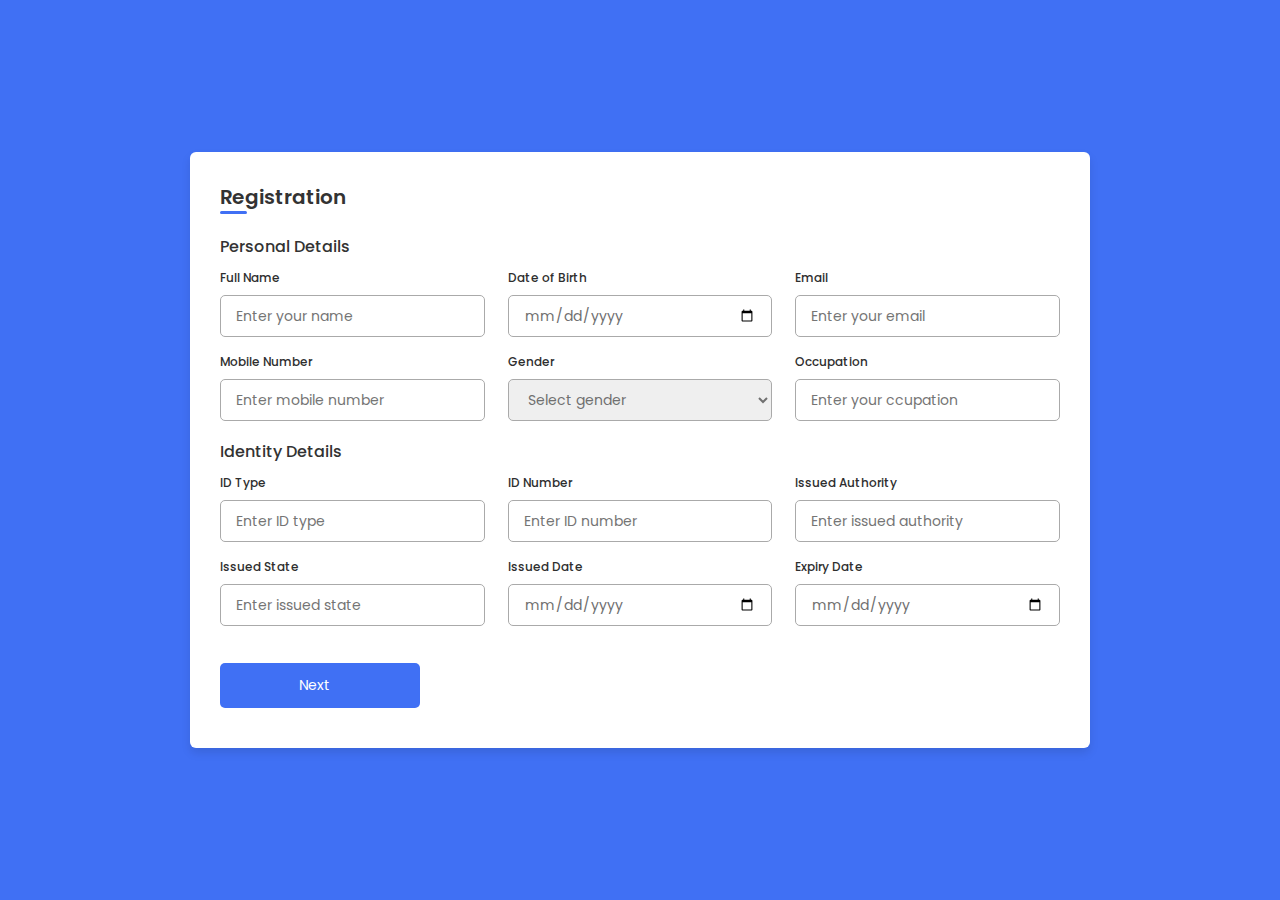
<file: Cadastro Forms/index.html>
<!DOCTYPE html>
<html lang="en">
  <head>
    <meta charset="UTF-8" />
    <meta http-equiv="X-UA-Compatible" content="IE=edge" />
    <meta name="viewport" content="width=device-width, initial-scale=1.0" />
    <link rel="stylesheet" href="style.css" />
    <link
      rel="stylesheet"
      href="https://unicons.iconscout.com/release/v4.0.0/css/line.css"
    />

    <title>Responsive Regisration Form</title>
  </head>
  <body>
    <div class="container">
      <header>Registration</header>

      <form action="#">
        <div class="form first">
          <div class="details personal">
            <span class="title">Personal Details</span>

            <div class="fields">
              <div class="input-field">
                <label>Full Name</label>
                <input type="text" placeholder="Enter your name" required />
              </div>

              <div class="input-field">
                <label>Date of Birth</label>
                <input type="date" placeholder="Enter birth date" required />
              </div>

              <div class="input-field">
                <label>Email</label>
                <input type="text" placeholder="Enter your email" required />
              </div>

              <div class="input-field">
                <label>Mobile Number</label>
                <input
                  type="number"
                  placeholder="Enter mobile number"
                  required
                />
              </div>

              <div class="input-field">
                <label>Gender</label>
                <select required>
                  <option disabled selected>Select gender</option>
                  <option>Male</option>
                  <option>Female</option>
                  <option>Others</option>
                </select>
              </div>

              <div class="input-field">
                <label>Occupation</label>
                <input
                  type="text"
                  placeholder="Enter your ccupation"
                  required
                />
              </div>
            </div>
          </div>

          <div class="details ID">
            <span class="title">Identity Details</span>

            <div class="fields">
              <div class="input-field">
                <label>ID Type</label>
                <input type="text" placeholder="Enter ID type" required />
              </div>

              <div class="input-field">
                <label>ID Number</label>
                <input type="number" placeholder="Enter ID number" required />
              </div>

              <div class="input-field">
                <label>Issued Authority</label>
                <input
                  type="text"
                  placeholder="Enter issued authority"
                  required
                />
              </div>

              <div class="input-field">
                <label>Issued State</label>
                <input type="text" placeholder="Enter issued state" required />
              </div>

              <div class="input-field">
                <label>Issued Date</label>
                <input
                  type="date"
                  placeholder="Enter your issued date"
                  required
                />
              </div>

              <div class="input-field">
                <label>Expiry Date</label>
                <input type="date" placeholder="Enter expiry date" required />
              </div>
            </div>

            <button class="nextBtn">
              <span class="btnText">Next</span>
              <i class="uil uil-navigator"></i>
            </button>
          </div>
        </div>

        <div class="form second">
          <div class="details address">
            <span class="title">Address Details</span>

            <div class="fields">
              <div class="input-field">
                <label>Address Type</label>
                <input
                  type="text"
                  placeholder="Permanent or Temporary"
                  required
                />
              </div>

              <div class="input-field">
                <label>Nationality</label>
                <input type="text" placeholder="Enter nationality" required />
              </div>

              <div class="input-field">
                <label>State</label>
                <input type="text" placeholder="Enter your state" required />
              </div>

              <div class="input-field">
                <label>District</label>
                <input type="text" placeholder="Enter your district" required />
              </div>

              <div class="input-field">
                <label>Block Number</label>
                <input
                  type="number"
                  placeholder="Enter block number"
                  required
                />
              </div>

              <div class="input-field">
                <label>Ward Number</label>
                <input type="number" placeholder="Enter ward number" required />
              </div>
            </div>
          </div>

          <div class="details family">
            <span class="title">Family Details</span>

            <div class="fields">
              <div class="input-field">
                <label>Father Name</label>
                <input type="text" placeholder="Enter father name" required />
              </div>

              <div class="input-field">
                <label>Mother Name</label>
                <input type="text" placeholder="Enter mother name" required />
              </div>

              <div class="input-field">
                <label>Grandfather</label>
                <input
                  type="text"
                  placeholder="Enter grandfther name"
                  required
                />
              </div>

              <div class="input-field">
                <label>Spouse Name</label>
                <input type="text" placeholder="Enter spouse name" required />
              </div>

              <div class="input-field">
                <label>Father in Law</label>
                <input type="text" placeholder="Father in law name" required />
              </div>

              <div class="input-field">
                <label>Mother in Law</label>
                <input type="text" placeholder="Mother in law name" required />
              </div>
            </div>

            <div class="buttons">
              <div class="backBtn">
                <i class="uil uil-navigator"></i>
                <span class="btnText">Back</span>
              </div>

              <button class="sumbit">
                <span class="btnText">Submit</span>
                <i class="uil uil-navigator"></i>
              </button>
            </div>
          </div>
        </div>
      </form>
    </div>

    <script src="script.js"></script>
  </body>
</html>
</file>
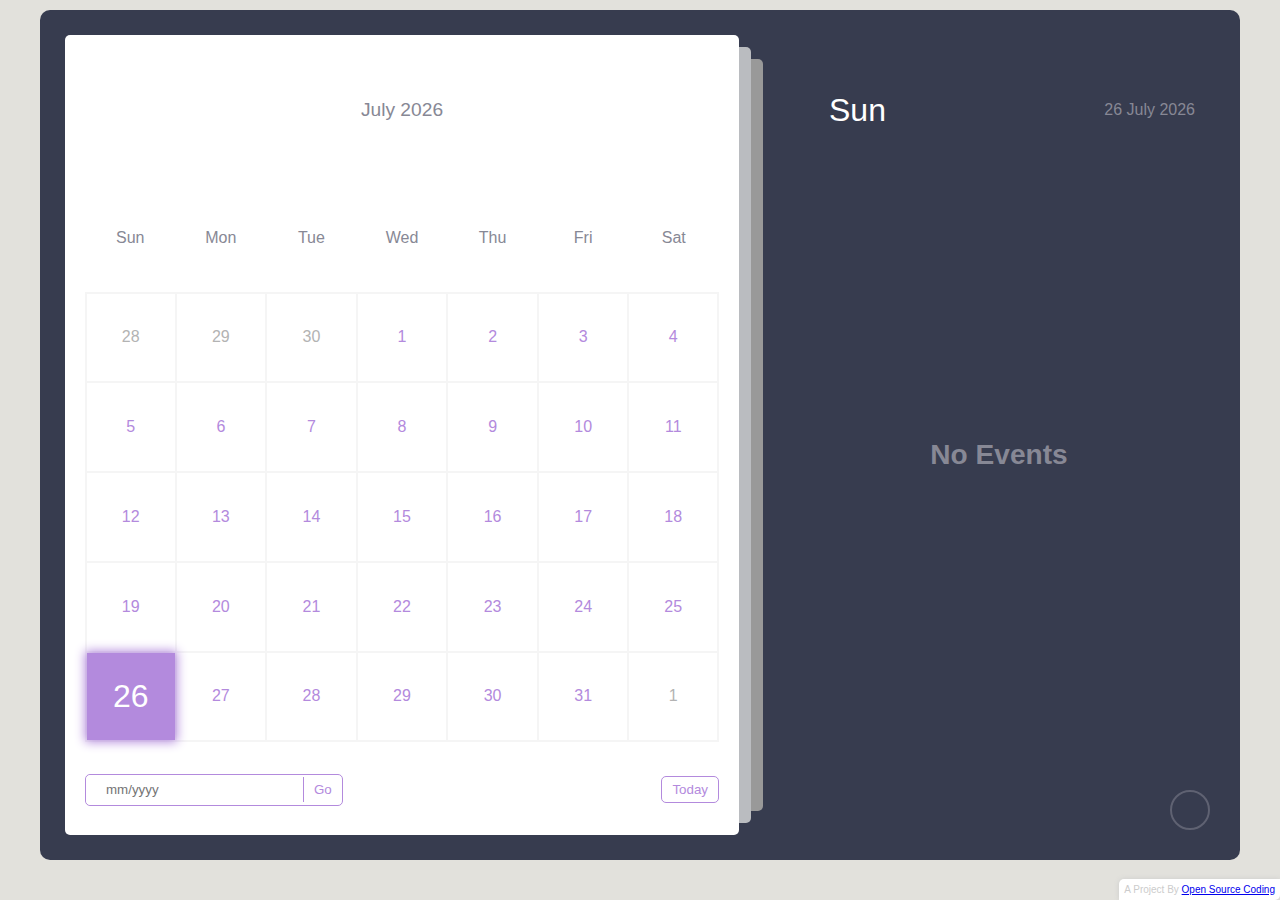
<file: Calendario Completo/index.html>
<!DOCTYPE html>
<html lang="en">
  <head>
    <meta charset="UTF-8" />
    <meta http-equiv="X-UA-Compatible" content="IE=edge" />
    <meta name="viewport" content="width=device-width, initial-scale=1.0" />
    <meta
      name="description"
      content="Stay organized with our user-friendly Calendar featuring events, reminders, and a customizable interface. Built with HTML, CSS, and JavaScript. Start scheduling today!"
    />
    <meta
      name="keywords"
      content="calendar, events, reminders, javascript, html, css, open source coding"
    />
    <link
      rel="stylesheet"
      href="https://cdnjs.cloudflare.com/ajax/libs/font-awesome/6.2.0/css/all.min.css"
      integrity="sha512-xh6O/CkQoPOWDdYTDqeRdPCVd1SpvCA9XXcUnZS2FmJNp1coAFzvtCN9BmamE+4aHK8yyUHUSCcJHgXloTyT2A=="
      crossorigin="anonymous"
      referrerpolicy="no-referrer"
    />
    <link rel="stylesheet" href="style.css" />
    <title>Calendar with Events</title>
  </head>
  <body>
    <div class="container">
      <div class="left">
        <div class="calendar">
          <div class="month">
            <i class="fas fa-angle-left prev"></i>
            <div class="date">december 2015</div>
            <i class="fas fa-angle-right next"></i>
          </div>
          <div class="weekdays">
            <div>Sun</div>
            <div>Mon</div>
            <div>Tue</div>
            <div>Wed</div>
            <div>Thu</div>
            <div>Fri</div>
            <div>Sat</div>
          </div>
          <div class="days"></div>
          <div class="goto-today">
            <div class="goto">
              <input type="text" placeholder="mm/yyyy" class="date-input" />
              <button class="goto-btn">Go</button>
            </div>
            <button class="today-btn">Today</button>
          </div>
        </div>
      </div>
      <div class="right">
        <div class="today-date">
          <div class="event-day">wed</div>
          <div class="event-date">12th december 2022</div>
        </div>
        <div class="events"></div>
        <div class="add-event-wrapper">
          <div class="add-event-header">
            <div class="title">Add Event</div>
            <i class="fas fa-times close"></i>
          </div>
          <div class="add-event-body">
            <div class="add-event-input">
              <input type="text" placeholder="Event Name" class="event-name" />
            </div>
            <div class="add-event-input">
              <input
                type="text"
                placeholder="Event Time From"
                class="event-time-from"
              />
            </div>
            <div class="add-event-input">
              <input
                type="text"
                placeholder="Event Time To"
                class="event-time-to"
              />
            </div>
          </div>
          <div class="add-event-footer">
            <button class="add-event-btn">Add Event</button>
          </div>
        </div>
      </div>
      <button class="add-event">
        <i class="fas fa-plus"></i>
      </button>
    </div>
    <script src="script.js"></script>
  </body>
</html>
</file>
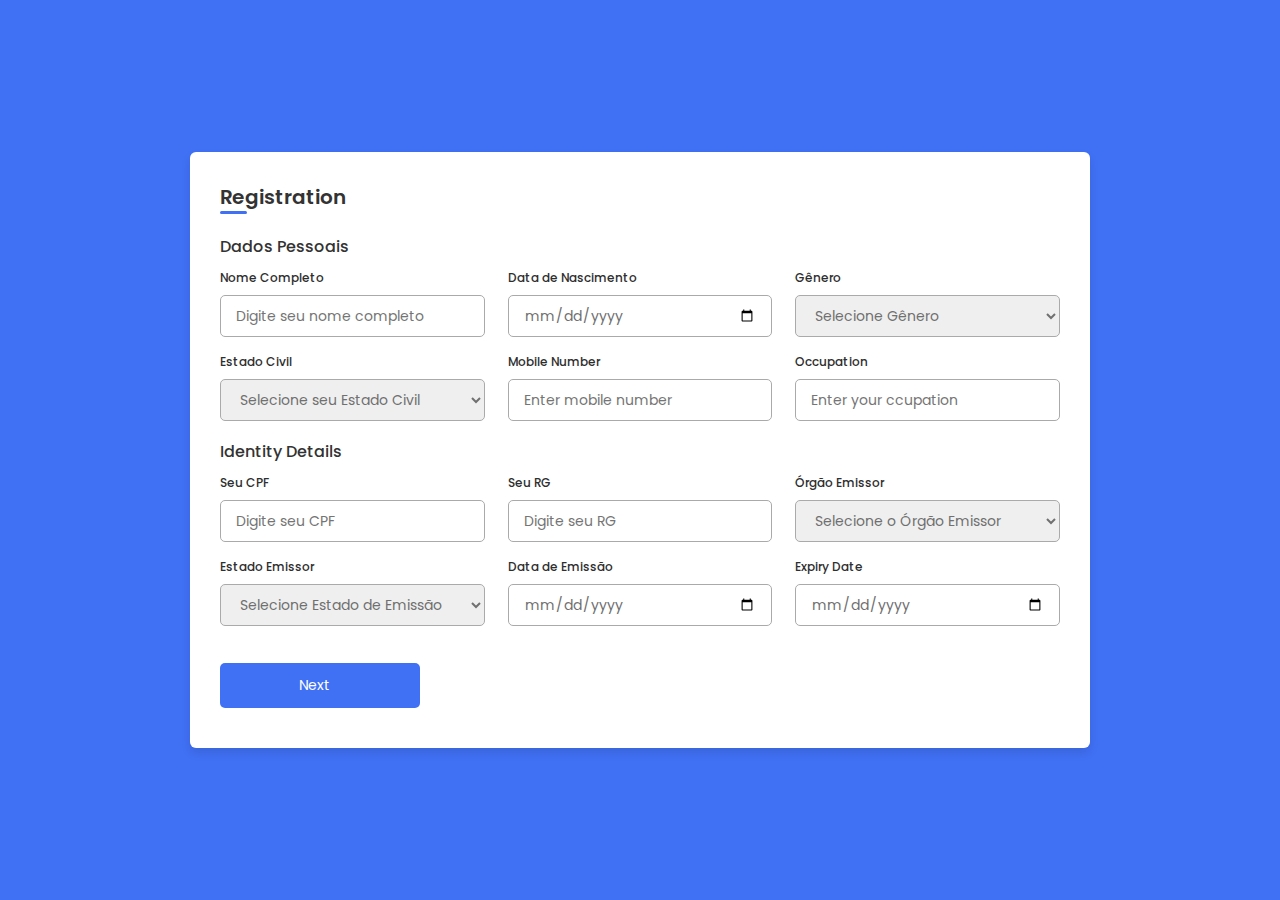
<file: teste]/index.html>
<!DOCTYPE html>
<!--=== Coding by CodingLab | www.codinglabweb.com === -->
<html lang="en">
  <head>
    <meta charset="UTF-8" />
    <meta http-equiv="X-UA-Compatible" content="IE=edge" />
    <meta name="viewport" content="width=device-width, initial-scale=1.0" />
    <link rel="stylesheet" href="style.css" />
    <link
      rel="stylesheet"
      href="https://unicons.iconscout.com/release/v4.0.0/css/line.css"
    />
  </head>
  <body>
    <div class="container">
      <header>Registration</header>

      <form action="#">
        <div class="form first">
          <div class="details personal">
            <span class="title">Dados Pessoais</span>

            <div class="fields">
              <div class="input-field">
                <label for="nome">Nome Completo</label>
                <input
                  type="text"
                  name="nome"
                  id="nome"
                  value=""
                  placeholder="Digite seu nome completo"
                  required
                />
              </div>

              <div class="input-field">
                <label for="data_nascimento">Data de Nascimento</label>
                <input
                  type="date"
                  name="data_nascimento"
                  id="data_nascimento"
                  value=""
                  placeholder="Data nascimento"
                  required
                />
              </div>

              <div class="input-field">
                <label for="genero">Gênero</label>
                <select required name="genero" id="genero">
                  <option disabled selected>Selecione Gênero</option>
                  <option value="Masculino">Masculino</option>
                  <option value="Feminino">Feminino</option>
                </select>
              </div>

              <div class="input-field">
                <label for="genero">Estado Civil</label>
                <select required name="estado_civil" id="estado_civil">
                  <option disabled selected>Selecione seu Estado Civil</option>
                  <option value="Solteiro">Solteiro</option>
                  <option value="Casado">Casado</option>
                  <option value="Viúvo">Viúvo</option>
                  <option value="Divorciado">Divorciado</option>
                  <option value="União Estável">União Estável</option>
                </select>
              </div>

              <div class="input-field">
                <label>Mobile Number</label>
                <input
                  type="number"
                  placeholder="Enter mobile number"
                  required
                />
              </div>

              <div class="input-field">
                <label>Occupation</label>
                <input
                  type="text"
                  placeholder="Enter your ccupation"
                  required
                />
              </div>
            </div>
          </div>

          <div class="details ID">
            <span class="title">Identity Details</span>

            <div class="fields">
              <div class="input-field">
                <label for="cpf">Seu CPF</label>
                <input
                  type="text"
                  name="cpf"
                  id="cpf"
                  placeholder="Digite seu CPF"
                  required
                />
              </div>

              <div class="input-field">
                <label for="rg">Seu RG</label>
                <input
                  type="text"
                  name="rg"
                  id="rg"
                  placeholder="Digite seu RG"
                  required
                />
              </div>

              <div class="input-field">
                <label for="orgao_emissor">Órgão Emissor</label>
                <select required name="orgao_emissor" id="orgao_emissor">
                  <option disabled selected>Selecione o Órgão Emissor</option>
                  <option value="SSP">
                    SSP - Secretaria de Segurança Pública
                  </option>
                  <option value="PC">PC - Polícia Civil</option>
                  <option value="PM">PM - Polícia Militar</option>
                  <option value="DETRAN">
                    DETRAN - Departamento Estadual de Trânsito
                  </option>
                  <option value="DPF">
                    DPF - Departamento de Polícia Federal
                  </option>
                  <option value="CREA">
                    CREA - Conselho Regional de Engenharia e Agronomia
                  </option>
                  <option value="OAB">
                    OAB - Ordem dos Advogados do Brasil
                  </option>
                  <option value="CRM">
                    CRM - Conselho Regional de Medicina
                  </option>
                  <option value="COREN">
                    COREN - Conselho Regional de Enfermagem
                  </option>
                  <option value="CRO">
                    CRO - Conselho Regional de Odontologia
                  </option>
                </select>
              </div>

              <div class="input-field">
                <label for="estado_emissor">Estado Emissor</label>
                <select required name="estado_emissor" id="estado_emissor">
                  <option disabled selected>Selecione Estado de Emissão</option>
                  <option value="AC">AC - Acre</option>
                  <option value="AL">AL - Alagoas</option>
                  <option value="AP">AP - Amapá</option>
                  <option value="AM">AM - Amazonas</option>
                  <option value="BA">BA - Bahia</option>
                  <option value="CE">CE - Ceará</option>
                  <option value="DF">DF - Distrito Federal</option>
                  <option value="ES">ES - Espírito Santo</option>
                  <option value="GO">GO - Goiás</option>
                  <option value="MA">MA - Maranhão</option>
                  <option value="MT">MT - Mato Grosso</option>
                  <option value="MS">MS - Mato Grosso do Sul</option>
                  <option value="MG">MG - Minas Gerais</option>
                  <option value="PA">PA - Pará</option>
                  <option value="PB">PB - Paraíba</option>
                  <option value="PR">PR - Paraná</option>
                  <option value="PE">PE - Pernambuco</option>
                  <option value="PI">PI - Piauí</option>
                  <option value="RJ">RJ - Rio de Janeiro</option>
                  <option value="RN">RN - Rio Grande do Norte</option>
                  <option value="RS">RS - Rio Grande do Sul</option>
                  <option value="RO">RO - Rondônia</option>
                  <option value="RR">RR - Roraima</option>
                  <option value="SC">SC - Santa Catarina</option>
                  <option value="SP">SP - São Paulo</option>
                  <option value="SE">SE - Sergipe</option>
                </select>
              </div>

              <div class="input-field">
                <label>Data de Emissão</label>
                <input type="date" placeholder="Data de Emissão" required />
              </div>

              <div class="input-field">
                <label>Expiry Date</label>
                <input type="date" placeholder="Enter expiry date" required />
              </div>
            </div>

            <button class="nextBtn">
              <span class="btnText">Next</span>
              <i class="uil uil-navigator"></i>
            </button>
          </div>
        </div>

        <div class="form second">
          <div class="details address">
            <span class="title">Endereço</span>

            <div class="fields">
              <div class="input-field">
                <label>Address Type</label>
                <input
                  type="text"
                  placeholder="Permanent or Temporary"
                  required
                />
              </div>

              <div class="input-field">
                <label>Nationality</label>
                <input type="text" placeholder="Enter nationality" required />
              </div>

              <div class="input-field">
                <label>State</label>
                <input type="text" placeholder="Enter your state" required />
              </div>

              <div class="input-field">
                <label>District</label>
                <input type="text" placeholder="Enter your district" required />
              </div>

              <div class="input-field">
                <label>Block Number</label>
                <input
                  type="number"
                  placeholder="Enter block number"
                  required
                />
              </div>

              <div class="input-field">
                <label>Ward Number</label>
                <input type="number" placeholder="Enter ward number" required />
              </div>
            </div>
          </div>

          <div class="details family">
            <span class="title">Family Details</span>

            <div class="fields">
              <div class="input-field">
                <label>Father Name</label>
                <input type="text" placeholder="Enter father name" required />
              </div>

              <div class="input-field">
                <label>Mother Name</label>
                <input type="text" placeholder="Enter mother name" required />
              </div>

              <div class="input-field">
                <label>Grandfather</label>
                <input
                  type="text"
                  placeholder="Enter grandfther name"
                  required
                />
              </div>

              <div class="input-field">
                <label>Spouse Name</label>
                <input type="text" placeholder="Enter spouse name" required />
              </div>

              <div class="input-field">
                <label>Father in Law</label>
                <input type="text" placeholder="Father in law name" required />
              </div>

              <div class="input-field">
                <label>Mother in Law</label>
                <input type="text" placeholder="Mother in law name" required />
              </div>
            </div>

            <div class="buttons">
              <div class="backBtn">
                <i class="uil uil-navigator"></i>
                <span class="btnText">Back</span>
              </div>

              <button class="sumbit">
                <span class="btnText">Submit</span>
                <i class="uil uil-navigator"></i>
              </button>
            </div>
          </div>
        </div>
      </form>
    </div>

    <!--<script src="script.js"></script>-->
  </body>
</html>
</file>
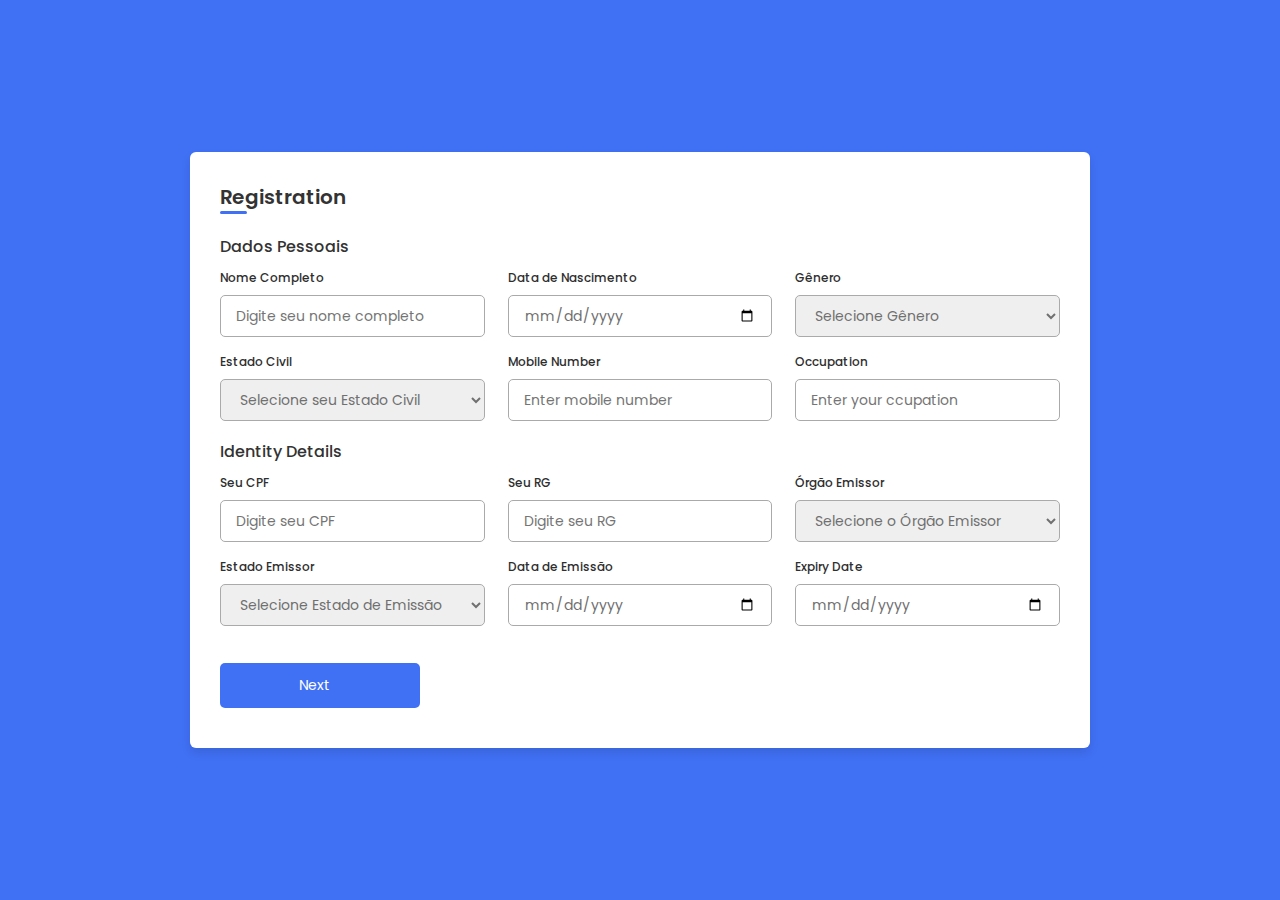
<file: Teste de Template/Agendamento Bonito/index.html>
<!DOCTYPE html>
<html lang="en">
  <head>
    <meta charset="UTF-8" />
    <meta http-equiv="X-UA-Compatible" content="IE=edge" />
    <meta name="viewport" content="width=device-width, initial-scale=1.0" />
    <link rel="stylesheet" href="style.css" />
    <link
      rel="stylesheet"
      href="https://unicons.iconscout.com/release/v4.0.0/css/line.css"
    />
  </head>
  <body>
    <div class="container">
      <header>Registration</header>

      <form action="#">
        <div class="form first">
          <div class="details personal">
            <span class="title">Dados Pessoais</span>

            <div class="fields">
              <div class="input-field">
                <label for="nome">Nome Completo</label>
                <input
                  type="text"
                  name="nome"
                  id="nome"
                  value=""
                  placeholder="Digite seu nome completo"
                  required
                />
              </div>

              <div class="input-field">
                <label for="data_nascimento">Data de Nascimento</label>
                <input
                  type="date"
                  name="data_nascimento"
                  id="data_nascimento"
                  value=""
                  placeholder="Data nascimento"
                  required
                />
              </div>

              <div class="input-field">
                <label for="genero">Gênero</label>
                <select required name="genero" id="genero">
                  <option disabled selected>Selecione Gênero</option>
                  <option value="Masculino">Masculino</option>
                  <option value="Feminino">Feminino</option>
                </select>
              </div>

              <div class="input-field">
                <label for="genero">Estado Civil</label>
                <select required name="estado_civil" id="estado_civil">
                  <option disabled selected>Selecione seu Estado Civil</option>
                  <option value="Solteiro">Solteiro</option>
                  <option value="Casado">Casado</option>
                  <option value="Viúvo">Viúvo</option>
                  <option value="Divorciado">Divorciado</option>
                  <option value="União Estável">União Estável</option>
                </select>
              </div>

              <div class="input-field">
                <label>Mobile Number</label>
                <input
                  type="number"
                  placeholder="Enter mobile number"
                  required
                />
              </div>

              <div class="input-field">
                <label>Occupation</label>
                <input
                  type="text"
                  placeholder="Enter your ccupation"
                  required
                />
              </div>
            </div>
          </div>

          <div class="details ID">
            <span class="title">Identity Details</span>

            <div class="fields">
              <div class="input-field">
                <label for="cpf">Seu CPF</label>
                <input
                  type="text"
                  name="cpf"
                  id="cpf"
                  placeholder="Digite seu CPF"
                  required
                />
              </div>

              <div class="input-field">
                <label for="rg">Seu RG</label>
                <input
                  type="text"
                  name="rg"
                  id="rg"
                  placeholder="Digite seu RG"
                  required
                />
              </div>

              <div class="input-field">
                <label for="orgao_emissor">Órgão Emissor</label>
                <select required name="orgao_emissor" id="orgao_emissor">
                  <option disabled selected>Selecione o Órgão Emissor</option>
                  <option value="SSP">
                    SSP - Secretaria de Segurança Pública
                  </option>
                  <option value="PC">PC - Polícia Civil</option>
                  <option value="PM">PM - Polícia Militar</option>
                  <option value="DETRAN">
                    DETRAN - Departamento Estadual de Trânsito
                  </option>
                  <option value="DPF">
                    DPF - Departamento de Polícia Federal
                  </option>
                  <option value="CREA">
                    CREA - Conselho Regional de Engenharia e Agronomia
                  </option>
                  <option value="OAB">
                    OAB - Ordem dos Advogados do Brasil
                  </option>
                  <option value="CRM">
                    CRM - Conselho Regional de Medicina
                  </option>
                  <option value="COREN">
                    COREN - Conselho Regional de Enfermagem
                  </option>
                  <option value="CRO">
                    CRO - Conselho Regional de Odontologia
                  </option>
                </select>
              </div>

              <div class="input-field">
                <label for="estado_emissor">Estado Emissor</label>
                <select required name="estado_emissor" id="estado_emissor">
                  <option disabled selected>Selecione Estado de Emissão</option>
                  <option value="AC">AC - Acre</option>
                  <option value="AL">AL - Alagoas</option>
                  <option value="AP">AP - Amapá</option>
                  <option value="AM">AM - Amazonas</option>
                  <option value="BA">BA - Bahia</option>
                  <option value="CE">CE - Ceará</option>
                  <option value="DF">DF - Distrito Federal</option>
                  <option value="ES">ES - Espírito Santo</option>
                  <option value="GO">GO - Goiás</option>
                  <option value="MA">MA - Maranhão</option>
                  <option value="MT">MT - Mato Grosso</option>
                  <option value="MS">MS - Mato Grosso do Sul</option>
                  <option value="MG">MG - Minas Gerais</option>
                  <option value="PA">PA - Pará</option>
                  <option value="PB">PB - Paraíba</option>
                  <option value="PR">PR - Paraná</option>
                  <option value="PE">PE - Pernambuco</option>
                  <option value="PI">PI - Piauí</option>
                  <option value="RJ">RJ - Rio de Janeiro</option>
                  <option value="RN">RN - Rio Grande do Norte</option>
                  <option value="RS">RS - Rio Grande do Sul</option>
                  <option value="RO">RO - Rondônia</option>
                  <option value="RR">RR - Roraima</option>
                  <option value="SC">SC - Santa Catarina</option>
                  <option value="SP">SP - São Paulo</option>
                  <option value="SE">SE - Sergipe</option>
                </select>
              </div>

              <div class="input-field">
                <label>Data de Emissão</label>
                <input type="date" placeholder="Data de Emissão" required />
              </div>

              <div class="input-field">
                <label>Expiry Date</label>
                <input type="date" placeholder="Enter expiry date" required />
              </div>
            </div>

            <button class="nextBtn">
              <span class="btnText">Next</span>
              <i class="uil uil-navigator"></i>
            </button>
          </div>
        </div>

        <div class="form second">
          <div class="details address">
            <span class="title">Endereço</span>

            <div class="fields">
              <div class="input-field">
                <label>Address Type</label>
                <input
                  type="text"
                  placeholder="Permanent or Temporary"
                  required
                />
              </div>

              <div class="input-field">
                <label>Nationality</label>
                <input type="text" placeholder="Enter nationality" required />
              </div>

              <div class="input-field">
                <label>State</label>
                <input type="text" placeholder="Enter your state" required />
              </div>

              <div class="input-field">
                <label>District</label>
                <input type="text" placeholder="Enter your district" required />
              </div>

              <div class="input-field">
                <label>Block Number</label>
                <input
                  type="number"
                  placeholder="Enter block number"
                  required
                />
              </div>

              <div class="input-field">
                <label>Ward Number</label>
                <input type="number" placeholder="Enter ward number" required />
              </div>
            </div>
          </div>

          <div class="details family">
            <span class="title">Family Details</span>

            <div class="fields">
              <div class="input-field">
                <label>Father Name</label>
                <input type="text" placeholder="Enter father name" required />
              </div>

              <div class="input-field">
                <label>Mother Name</label>
                <input type="text" placeholder="Enter mother name" required />
              </div>

              <div class="input-field">
                <label>Grandfather</label>
                <input
                  type="text"
                  placeholder="Enter grandfther name"
                  required
                />
              </div>

              <div class="input-field">
                <label>Spouse Name</label>
                <input type="text" placeholder="Enter spouse name" required />
              </div>

              <div class="input-field">
                <label>Father in Law</label>
                <input type="text" placeholder="Father in law name" required />
              </div>

              <div class="input-field">
                <label>Mother in Law</label>
                <input type="text" placeholder="Mother in law name" required />
              </div>
            </div>

            <div class="buttons">
              <div class="backBtn">
                <i class="uil uil-navigator"></i>
                <span class="btnText">Back</span>
              </div>

              <button class="sumbit">
                <span class="btnText">Submit</span>
                <i class="uil uil-navigator"></i>
              </button>
            </div>
          </div>
        </div>
      </form>
    </div>

    <script src="script.js"></script>
  </body>
</html>
</file>
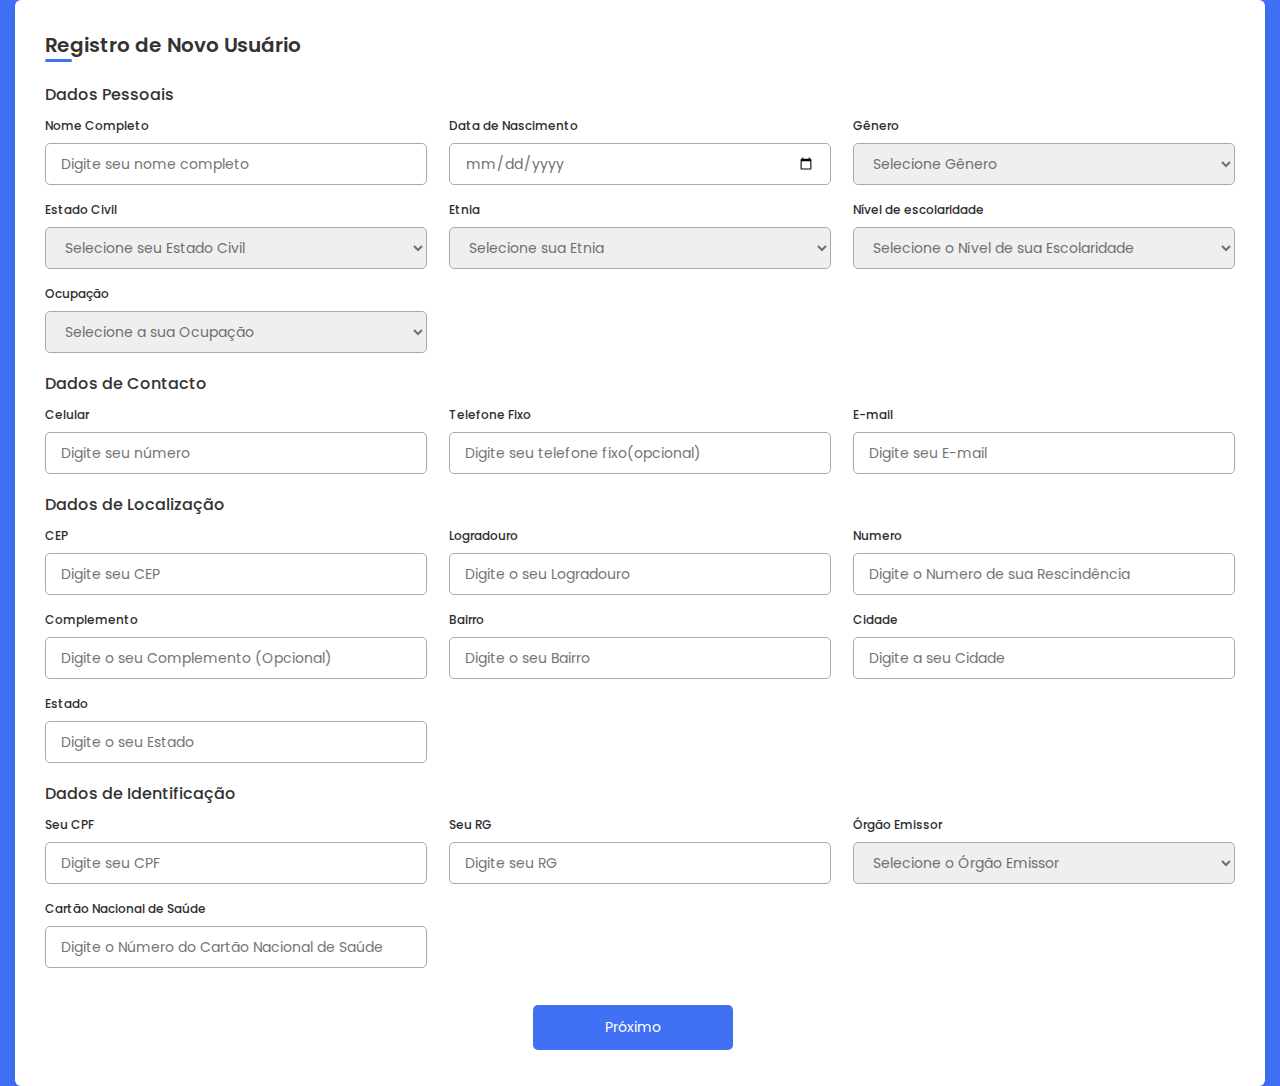
<file: Teste de Template/agendamento.html>
<!DOCTYPE html>
<html lang="en">
  <head>
    <meta charset="UTF-8" />
    <meta http-equiv="X-UA-Compatible" content="IE=edge" />
    <meta name="viewport" content="width=device-width, initial-scale=1.0" />
    <link rel="stylesheet" href="style.css" />
    <title>Teste de Formulário</title>
  </head>
  <body>
    <div class="container_forms">
      <header>Registro de Novo Usuário</header>
      <form action="#" method="post" id="form_id">
        <div class="form_phases">
          <div class="details_personal">
            <span class="title_forms">Dados Pessoais</span>
            <div class="fields_form">
              <div class="input_field">
                <label for="nome">Nome Completo</label>
                <input
                  type="text"
                  name="nome"
                  id="nome"
                  value=""
                  placeholder="Digite seu nome completo"
                  required
                />
              </div>
              <div class="input_field">
                <label for="data_nascimento">Data de Nascimento</label>
                <input
                  type="date"
                  name="data_nascimento"
                  id="data_nascimento"
                  value=""
                  placeholder="Data nascimento"
                  required
                />
              </div>
              <div class="input_field">
                <label for="genero">Gênero</label>
                <select required name="genero" id="genero">
                  <option disabled selected>Selecione Gênero</option>
                  <option value="Masculino">Masculino</option>
                  <option value="Feminino">Feminino</option>
                </select>
              </div>
              <div class="input_field">
                <label for="estado_civil">Estado Civil</label>
                <select required name="estado_civil" id="estado_civil">
                  <option disabled selected>Selecione seu Estado Civil</option>
                  <option value="Solteiro">Solteiro</option>
                  <option value="Casado">Casado</option>
                  <option value="Viúvo">Viúvo</option>
                  <option value="Divorciado">Divorciado</option>
                  <option value="União Estável">União Estável</option>
                </select>
              </div>
              <div class="input_field">
                <label for="etnia">Etnia</label>
                <select required name="etnia" id="etnia">
                  <option disabled selected>Selecione sua Etnia</option>
                  <option value="Branca">Branca</option>
                  <option value="Preta">Preta</option>
                  <option value="Parda">Parda</option>
                  <option value="Amarela">Amarela</option>
                  <option value="Indígena">Indígena</option>
                </select>
              </div>
              <div class="input_field">
                <label for="educacao">Nível de escolaridade</label>
                <select required name="educacao" id="educacao">
                  <option disabled selected>
                    Selecione o Nível de sua Escolaridade
                  </option>
                  <option value="">Analfabeto</option>
                  <option value="">Semi-Analfabeto</option>
                  <option value="">Ensino Fundamental Incompleto</option>
                  <option value="">Ensino Fundamental Completo</option>
                  <option value="">Ensino Médio Incompleto</option>
                  <option value="">Ensino Médio Completo</option>
                  <option value="">Ensino Técnico Incompleto</option>
                  <option value="">Ensino Técnico Completo</option>
                  <option value="">Ensino Superior Incompleto</option>
                  <option value="">Ensino Superior Completo</option>
                </select>
              </div>
              <div class="input_field">
                <label for="ocupacao">Ocupação</label>
                <select required name="ocupacao" id="ocupacao">
                  <option disabled selected>Selecione a sua Ocupação</option>
                  <option value="">Trabalho de Carteira Assinada</option>
                  <option value="">Desempregado</option>
                  <option value="">Autônomo</option>
                </select>
              </div>
            </div>
          </div>
          <div class="details_contact">
            <span class="title_forms">Dados de Contacto</span>
            <div class="fields_form">
              <div class="input_field">
                <label for="phone_DDD">Celular</label>
                <input
                  type="text"
                  name="phone_DDD"
                  id="phone_DDD"
                  placeholder="Digite seu número"
                  required
                />
              </div>
              <div class="input_field">
                <label for="phone_fixe">Telefone Fixo</label>
                <input
                  type="tel"
                  name="phone_fixe"
                  id="phone_fixe"
                  placeholder="Digite seu telefone fixo(opcional)"
                  required
                />
              </div>
              <div class="input_field">
                <label for="email">E-mail</label>
                <input
                  type="email"
                  name="email"
                  id="email"
                  value=""
                  placeholder="Digite seu E-mail"
                  required
                />
              </div>
            </div>
          </div>
          <div class="details_id">
            <span class="title_forms">Dados de Localização</span>
            <div class="fields_form">
              <div class="input_field">
                <label for="cep">CEP</label>
                <input
                  type="text"
                  id="cep"
                  name="cep"
                  placeholder="Digite seu CEP"
                />
              </div>
              <div class="input_field">
                <label for="logradouro">Logradouro</label>
                <input
                  type="text"
                  id="logradouro"
                  name="logradouro"
                  placeholder="Digite o seu Logradouro"
                  required
                />
              </div>
              <div class="input_field">
                <label for="numero">Numero</label>
                <input
                  type="text"
                  id="numero"
                  name="numero"
                  placeholder="Digite o Numero de sua Rescindência"
                  pattern="[0-9]*"
                  required
                />
              </div>
              <div class="input_field">
                <label for="complemento">Complemento</label>
                <input
                  type="text"
                  id="complemento"
                  name="complemento"
                  placeholder="Digite o seu Complemento (Opcional)"
                />
              </div>
              <div class="input_field">
                <label for="bairro">Bairro</label>
                <input
                  type="text"
                  id="bairro"
                  name="bairro"
                  placeholder="Digite o seu Bairro"
                />
              </div>
              <div class="input_field">
                <label for="cidade">Cidade</label>
                <input
                  type="text"
                  id="cidade"
                  name="cidade"
                  placeholder="Digite a seu Cidade"
                />
              </div>
              <div class="input_field">
                <label for="estado">Estado</label>
                <input
                  type="text"
                  id="estado"
                  name="estado"
                  placeholder="Digite o seu Estado"
                />
              </div>
            </div>
          </div>

          <div class="details_id">
            <span class="title_forms">Dados de Identificação</span>
            <div class="fields_form">
              <div class="input_field">
                <label for="cpf">Seu CPF</label>
                <input
                  type="text"
                  name="cpf"
                  id="cpf"
                  placeholder="Digite seu CPF"
                  required
                />
              </div>
              <div class="input_field">
                <label for="rg">Seu RG</label>
                <input
                  type="text"
                  name="rg"
                  id="rg"
                  placeholder="Digite seu RG"
                  required
                />
              </div>
              <div class="input_field">
                <label for="orgao_emissor">Órgão Emissor</label>
                <select required name="orgao_emissor" id="orgao_emissor">
                  <option disabled selected>Selecione o Órgão Emissor</option>
                  <option value="SSP">
                    SSP - Secretaria de Segurança Pública
                  </option>
                  <option value="PC">PC - Polícia Civil</option>
                  <option value="PM">PM - Polícia Militar</option>
                  <option value="DETRAN">
                    DETRAN - Departamento Estadual de Trânsito
                  </option>
                  <option value="DPF">
                    DPF - Departamento de Polícia Federal
                  </option>
                  <option value="CREA">
                    CREA - Conselho Regional de Engenharia e Agronomia
                  </option>
                  <option value="OAB">
                    OAB - Ordem dos Advogados do Brasil
                  </option>
                  <option value="CRM">
                    CRM - Conselho Regional de Medicina
                  </option>
                  <option value="COREN">
                    COREN - Conselho Regional de Enfermagem
                  </option>
                  <option value="CRO">
                    CRO - Conselho Regional de Odontologia
                  </option>
                </select>
              </div>
              <div class="input_field">
                <label for="cns">Cartão Nacional de Saúde</label>
                <input
                  type="text"
                  name="cns"
                  id="cns"
                  placeholder="Digite o Número do Cartão Nacional de Saúde"
                />
              </div>
            </div>
          </div>

          <div class="button_forms">
            <button type="submit">
              <span class="textbutton">Próximo</span>
            </button>
          </div>
        </div>
      </form>
    </div>
  </body>
</html>
</file>
<file: Cadastro Forms/style.css>
/* ===== Google Font Import - Poppins ===== */
@import url('https://fonts.googleapis.com/css2?family=Poppins:wght@200;300;400;500;600&display=swap');
*{
    margin: 0;
    padding: 0;
    box-sizing: border-box;
    font-family: 'Poppins', sans-serif;
}
body{
    min-height: 100vh;
    display: flex;
    align-items: center;
    justify-content: center;
    background: #4070f4;
}
.container{
    position: relative;
    max-width: 900px;
    width: 100%;
    border-radius: 6px;
    padding: 30px;
    margin: 0 15px;
    background-color: #fff;
    box-shadow: 0 5px 10px rgba(0,0,0,0.1);
}
.container header{
    position: relative;
    font-size: 20px;
    font-weight: 600;
    color: #333;
}
.container header::before{
    content: "";
    position: absolute;
    left: 0;
    bottom: -2px;
    height: 3px;
    width: 27px;
    border-radius: 8px;
    background-color: #4070f4;
}
.container form{
    position: relative;
    margin-top: 16px;
    min-height: 490px;
    background-color: #fff;
    overflow: hidden;
}
.container form .form{
    position: absolute;
    background-color: #fff;
    transition: 0.3s ease;
}
.container form .form.second{
    opacity: 0;
    pointer-events: none;
    transform: translateX(100%);
}
form.secActive .form.second{
    opacity: 1;
    pointer-events: auto;
    transform: translateX(0);
}
form.secActive .form.first{
    opacity: 0;
    pointer-events: none;
    transform: translateX(-100%);
}
.container form .title{
    display: block;
    margin-bottom: 8px;
    font-size: 16px;
    font-weight: 500;
    margin: 6px 0;
    color: #333;
}
.container form .fields{
    display: flex;
    align-items: center;
    justify-content: space-between;
    flex-wrap: wrap;
}
form .fields .input-field{
    display: flex;
    width: calc(100% / 3 - 15px);
    flex-direction: column;
    margin: 4px 0;
}
.input-field label{
    font-size: 12px;
    font-weight: 500;
    color: #2e2e2e;
}
.input-field input, select{
    outline: none;
    font-size: 14px;
    font-weight: 400;
    color: #333;
    border-radius: 5px;
    border: 1px solid #aaa;
    padding: 0 15px;
    height: 42px;
    margin: 8px 0;
}
.input-field input :focus,
.input-field select:focus{
    box-shadow: 0 3px 6px rgba(0,0,0,0.13);
}
.input-field select,
.input-field input[type="date"]{
    color: #707070;
}
.input-field input[type="date"]:valid{
    color: #333;
}
.container form button, .backBtn{
    display: flex;
    align-items: center;
    justify-content: center;
    height: 45px;
    max-width: 200px;
    width: 100%;
    border: none;
    outline: none;
    color: #fff;
    border-radius: 5px;
    margin: 25px 0;
    background-color: #4070f4;
    transition: all 0.3s linear;
    cursor: pointer;
}
.container form .btnText{
    font-size: 14px;
    font-weight: 400;
}
form button:hover{
    background-color: #265df2;
}
form button i,
form .backBtn i{
    margin: 0 6px;
}
form .backBtn i{
    transform: rotate(180deg);
}
form .buttons{
    display: flex;
    align-items: center;
}
form .buttons button , .backBtn{
    margin-right: 14px;
}

@media (max-width: 750px) {
    .container form{
        overflow-y: scroll;
    }
    .container form::-webkit-scrollbar{
       display: none;
    }
    form .fields .input-field{
        width: calc(100% / 2 - 15px);
    }
}

@media (max-width: 550px) {
    form .fields .input-field{
        width: 100%;
    }
}
</file>
<file: Calendario Completo/style.css>
:root {
  --primary-clr: #b38add;
}
* {
  margin: 0;
  padding: 0;
  box-sizing: border-box;
  font-family: "Poppins", sans-serif;
}
/* nice scroll bar */
::-webkit-scrollbar {
  width: 5px;
}
::-webkit-scrollbar-track {
  background: #f5f5f5;
  border-radius: 50px;
}
::-webkit-scrollbar-thumb {
  background: var(--primary-clr);
  border-radius: 50px;
}

body {
  position: relative;
  min-height: 100vh;
  display: flex;
  align-items: center;
  justify-content: center;
  padding-bottom: 30px;
  background-color: #e2e1dc;
}
.container {
  position: relative;
  width: 1200px;
  min-height: 850px;
  margin: 0 auto;
  padding: 5px;
  color: #fff;
  display: flex;

  border-radius: 10px;
  background-color: #373c4f;
}
.left {
  width: 60%;
  padding: 20px;
}
.calendar {
  position: relative;
  width: 100%;
  height: 100%;
  display: flex;
  flex-direction: column;
  flex-wrap: wrap;
  justify-content: space-between;
  color: #878895;
  border-radius: 5px;
  background-color: #fff;
}
/* set after behind the main element */
.calendar::before,
.calendar::after {
  content: "";
  position: absolute;
  top: 50%;
  left: 100%;
  width: 12px;
  height: 97%;
  border-radius: 0 5px 5px 0;
  background-color: #d3d4d6d7;
  transform: translateY(-50%);
}
.calendar::before {
  height: 94%;
  left: calc(100% + 12px);
  background-color: rgb(153, 153, 153);
}
.calendar .month {
  width: 100%;
  height: 150px;
  display: flex;
  align-items: center;
  justify-content: space-between;
  padding: 0 50px;
  font-size: 1.2rem;
  font-weight: 500;
  text-transform: capitalize;
}
.calendar .month .prev,
.calendar .month .next {
  cursor: pointer;
}
.calendar .month .prev:hover,
.calendar .month .next:hover {
  color: var(--primary-clr);
}
.calendar .weekdays {
  width: 100%;
  height: 100px;
  display: flex;
  align-items: center;
  justify-content: space-between;
  padding: 0 20px;
  font-size: 1rem;
  font-weight: 500;
  text-transform: capitalize;
}
.weekdays div {
  width: 14.28%;
  height: 100%;
  display: flex;
  align-items: center;
  justify-content: center;
}
.calendar .days {
  width: 100%;
  display: flex;
  flex-wrap: wrap;
  justify-content: space-between;
  padding: 0 20px;
  font-size: 1rem;
  font-weight: 500;
  margin-bottom: 20px;
}
.calendar .days .day {
  width: 14.28%;
  height: 90px;
  display: flex;
  align-items: center;
  justify-content: center;
  cursor: pointer;
  color: var(--primary-clr);
  border: 1px solid #f5f5f5;
}
.calendar .days .day:nth-child(7n + 1) {
  border-left: 2px solid #f5f5f5;
}
.calendar .days .day:nth-child(7n) {
  border-right: 2px solid #f5f5f5;
}
.calendar .days .day:nth-child(-n + 7) {
  border-top: 2px solid #f5f5f5;
}
.calendar .days .day:nth-child(n + 29) {
  border-bottom: 2px solid #f5f5f5;
}

.calendar .days .day:not(.prev-date, .next-date):hover {
  color: #fff;
  background-color: var(--primary-clr);
}
.calendar .days .prev-date,
.calendar .days .next-date {
  color: #b3b3b3;
}
.calendar .days .active {
  position: relative;
  font-size: 2rem;
  color: #fff;
  background-color: var(--primary-clr);
}
.calendar .days .active::before {
  content: "";
  position: absolute;
  top: 0;
  left: 0;
  width: 100%;
  height: 100%;
  box-shadow: 0 0 10px 2px var(--primary-clr);
}
.calendar .days .today {
  font-size: 2rem;
}
.calendar .days .event {
  position: relative;
}
.calendar .days .event::after {
  content: "";
  position: absolute;
  bottom: 10%;
  left: 50%;
  width: 75%;
  height: 6px;
  border-radius: 30px;
  transform: translateX(-50%);
  background-color: var(--primary-clr);
}
.calendar .days .day:hover.event::after {
  background-color: #fff;
}
.calendar .days .active.event::after {
  background-color: #fff;
  bottom: 20%;
}
.calendar .days .active.event {
  padding-bottom: 10px;
}
.calendar .goto-today {
  width: 100%;
  height: 50px;
  display: flex;
  align-items: center;
  justify-content: space-between;
  gap: 5px;
  padding: 0 20px;
  margin-bottom: 20px;
  color: var(--primary-clr);
}
.calendar .goto-today .goto {
  display: flex;
  align-items: center;
  border-radius: 5px;
  overflow: hidden;
  border: 1px solid var(--primary-clr);
}
.calendar .goto-today .goto input {
  width: 100%;
  height: 30px;
  outline: none;
  border: none;
  border-radius: 5px;
  padding: 0 20px;
  color: var(--primary-clr);
  border-radius: 5px;
}
.calendar .goto-today button {
  padding: 5px 10px;
  border: 1px solid var(--primary-clr);
  border-radius: 5px;
  background-color: transparent;
  cursor: pointer;
  color: var(--primary-clr);
}
.calendar .goto-today button:hover {
  color: #fff;
  background-color: var(--primary-clr);
}
.calendar .goto-today .goto button {
  border: none;
  border-left: 1px solid var(--primary-clr);
  border-radius: 0;
}
.container .right {
  position: relative;
  width: 40%;
  min-height: 100%;
  padding: 20px 0;
}

.right .today-date {
  width: 100%;
  height: 50px;
  display: flex;
  flex-wrap: wrap;
  gap: 10px;
  align-items: center;
  justify-content: space-between;
  padding: 0 40px;
  padding-left: 70px;
  margin-top: 50px;
  margin-bottom: 20px;
  text-transform: capitalize;
}
.right .today-date .event-day {
  font-size: 2rem;
  font-weight: 500;
}
.right .today-date .event-date {
  font-size: 1rem;
  font-weight: 400;
  color: #878895;
}
.events {
  width: 100%;
  height: 100%;
  max-height: 600px;
  overflow-x: hidden;
  overflow-y: auto;
  display: flex;
  flex-direction: column;
  padding-left: 4px;
}
.events .event {
  position: relative;
  width: 95%;
  min-height: 70px;
  display: flex;
  justify-content: center;
  flex-direction: column;
  gap: 5px;
  padding: 0 20px;
  padding-left: 50px;
  color: #fff;
  background: linear-gradient(90deg, #3f4458, transparent);
  cursor: pointer;
}
/* even event */
.events .event:nth-child(even) {
  background: transparent;
}
.events .event:hover {
  background: linear-gradient(90deg, var(--primary-clr), transparent);
}
.events .event .title {
  display: flex;
  align-items: center;
  pointer-events: none;
}
.events .event .title .event-title {
  font-size: 1rem;
  font-weight: 400;
  margin-left: 20px;
}
.events .event i {
  color: var(--primary-clr);
  font-size: 0.5rem;
}
.events .event:hover i {
  color: #fff;
}
.events .event .event-time {
  font-size: 0.8rem;
  font-weight: 400;
  color: #878895;
  margin-left: 15px;
  pointer-events: none;
}
.events .event:hover .event-time {
  color: #fff;
}
/* add tick in event after */
.events .event::after {
  content: "✓";
  position: absolute;
  top: 50%;
  right: 0;
  font-size: 3rem;
  line-height: 1;
  display: none;
  align-items: center;
  justify-content: center;
  opacity: 0.3;
  color: var(--primary-clr);
  transform: translateY(-50%);
}
.events .event:hover::after {
  display: flex;
}
.add-event {
  position: absolute;
  bottom: 30px;
  right: 30px;
  width: 40px;
  height: 40px;
  display: flex;
  align-items: center;
  justify-content: center;
  font-size: 1rem;
  color: #878895;
  border: 2px solid #878895;
  opacity: 0.5;
  border-radius: 50%;
  background-color: transparent;
  cursor: pointer;
}
.add-event:hover {
  opacity: 1;
}
.add-event i {
  pointer-events: none;
}
.events .no-event {
  width: 100%;
  height: 100%;
  display: flex;
  align-items: center;
  justify-content: center;
  font-size: 1.5rem;
  font-weight: 500;
  color: #878895;
}
.add-event-wrapper {
  position: absolute;
  bottom: 100px;
  left: 50%;
  width: 90%;
  max-height: 0;
  overflow: hidden;
  border-radius: 5px;
  background-color: #fff;
  transform: translateX(-50%);
  transition: max-height 0.5s ease;
}
.add-event-wrapper.active {
  max-height: 300px;
}
.add-event-header {
  width: 100%;
  height: 50px;
  display: flex;
  align-items: center;
  justify-content: space-between;
  padding: 0 20px;
  color: #373c4f;
  border-bottom: 1px solid #f5f5f5;
}
.add-event-header .close {
  font-size: 1.5rem;
  cursor: pointer;
}
.add-event-header .close:hover {
  color: var(--primary-clr);
}
.add-event-header .title {
  font-size: 1.2rem;
  font-weight: 500;
}
.add-event-body {
  width: 100%;
  height: 100%;
  display: flex;
  flex-direction: column;
  gap: 5px;
  padding: 20px;
}
.add-event-body .add-event-input {
  width: 100%;
  height: 40px;
  display: flex;
  align-items: center;
  justify-content: space-between;
  gap: 10px;
}
.add-event-body .add-event-input input {
  width: 100%;
  height: 100%;
  outline: none;
  border: none;
  border-bottom: 1px solid #f5f5f5;
  padding: 0 10px;
  font-size: 1rem;
  font-weight: 400;
  color: #373c4f;
}
.add-event-body .add-event-input input::placeholder {
  color: #a5a5a5;
}
.add-event-body .add-event-input input:focus {
  border-bottom: 1px solid var(--primary-clr);
}
.add-event-body .add-event-input input:focus::placeholder {
  color: var(--primary-clr);
}
.add-event-footer {
  display: flex;
  align-items: center;
  justify-content: center;
  padding: 20px;
}
.add-event-footer .add-event-btn {
  height: 40px;
  font-size: 1rem;
  font-weight: 500;
  outline: none;
  border: none;
  color: #fff;
  background-color: var(--primary-clr);
  border-radius: 5px;
  cursor: pointer;
  padding: 5px 10px;
  border: 1px solid var(--primary-clr);
}
.add-event-footer .add-event-btn:hover {
  background-color: transparent;
  color: var(--primary-clr);
}

/* media queries */

@media screen and (max-width: 1000px) {
  body {
    align-items: flex-start;
    justify-content: flex-start;
  }
  .container {
    min-height: 100vh;
    flex-direction: column;
    border-radius: 0;
  }
  .container .left {
    width: 100%;
    height: 100%;
    padding: 20px 0;
  }
  .container .right {
    width: 100%;
    height: 100%;
    padding: 20px 0;
  }
  .calendar::before,
  .calendar::after {
    top: 100%;
    left: 50%;
    width: 97%;
    height: 12px;
    border-radius: 0 0 5px 5px;
    transform: translateX(-50%);
  }
  .calendar::before {
    width: 94%;
    top: calc(100% + 12px);
  }
  .events {
    padding-bottom: 340px;
  }
  .add-event-wrapper {
    bottom: 100px;
  }
}
@media screen and (max-width: 500px) {
  .calendar .month {
    height: 75px;
  }
  .calendar .weekdays {
    height: 50px;
  }
  .calendar .days .day {
    height: 40px;
    font-size: 0.8rem;
  }
  .calendar .days .day.active,
  .calendar .days .day.today {
    font-size: 1rem;
  }
  .right .today-date {
    padding: 20px;
  }
}

.credits {
  position: absolute;
  bottom: 0;
  left: 0;
  right: 0;
  text-align: center;
  padding: 10px;
  font-size: 12px;
  color: #fff;
  background-color: #b38add;
}
.credits a {
  color: #fff;
  text-decoration: none;
  font-weight: 600;
}
.credits a:hover {
  text-decoration: underline;
}
</file>
<file: teste]/style.css>
/* ===== Google Font Import - Poppins ===== */
@import url('https://fonts.googleapis.com/css2?family=Poppins:wght@200;300;400;500;600&display=swap');
*{
    margin: 0;
    padding: 0;
    box-sizing: border-box;
    font-family: 'Poppins', sans-serif;
}
body{
    min-height: 100vh;
    display: flex;
    align-items: center;
    justify-content: center;
    background: #4070f4;
}
.container{
    position: relative;
    max-width: 900px;
    width: 100%;
    border-radius: 6px;
    padding: 30px;
    margin: 0 15px;
    background-color: #fff;
    box-shadow: 0 5px 10px rgba(0,0,0,0.1);
}
.container header{
    position: relative;
    font-size: 20px;
    font-weight: 600;
    color: #333;
}
.container header::before{
    content: "";
    position: absolute;
    left: 0;
    bottom: -2px;
    height: 3px;
    width: 27px;
    border-radius: 8px;
    background-color: #4070f4;
}
.container form{
    position: relative;
    margin-top: 16px;
    min-height: 490px;
    background-color: #fff;
    overflow: hidden;
}
.container form .form{
    position: absolute;
    background-color: #fff;
    transition: 0.3s ease;
}
.container form .form.second{
    opacity: 0;
    pointer-events: none;
    transform: translateX(100%);
}
form.secActive .form.second{
    opacity: 1;
    pointer-events: auto;
    transform: translateX(0);
}
form.secActive .form.first{
    opacity: 0;
    pointer-events: none;
    transform: translateX(-100%);
}
.container form .title{
    display: block;
    margin-bottom: 8px;
    font-size: 16px;
    font-weight: 500;
    margin: 6px 0;
    color: #333;
}
.container form .fields{
    display: flex;
    align-items: center;
    justify-content: space-between;
    flex-wrap: wrap;
}
form .fields .input-field{
    display: flex;
    width: calc(100% / 3 - 15px);
    flex-direction: column;
    margin: 4px 0;
}
.input-field label{
    font-size: 12px;
    font-weight: 500;
    color: #2e2e2e;
}
.input-field input, select{
    outline: none;
    font-size: 14px;
    font-weight: 400;
    color: #333;
    border-radius: 5px;
    border: 1px solid #aaa;
    padding: 0 15px;
    height: 42px;
    margin: 8px 0;
}
.input-field input :focus,
.input-field select:focus{
    box-shadow: 0 3px 6px rgba(0,0,0,0.13);
}
.input-field select,
.input-field input[type="date"]{
    color: #707070;
}
.input-field input[type="date"]:valid{
    color: #333;
}
.container form button, .backBtn{
    display: flex;
    align-items: center;
    justify-content: center;
    height: 45px;
    max-width: 200px;
    width: 100%;
    border: none;
    outline: none;
    color: #fff;
    border-radius: 5px;
    margin: 25px 0;
    background-color: #4070f4;
    transition: all 0.3s linear;
    cursor: pointer;
}
.container form .btnText{
    font-size: 14px;
    font-weight: 400;
}
form button:hover{
    background-color: #265df2;
}
form button i,
form .backBtn i{
    margin: 0 6px;
}
form .backBtn i{
    transform: rotate(180deg);
}
form .buttons{
    display: flex;
    align-items: center;
}
form .buttons button , .backBtn{
    margin-right: 14px;
}

@media (max-width: 750px) {
    .container form{
        overflow-y: scroll;
    }
    .container form::-webkit-scrollbar{
       display: none;
    }
    form .fields .input-field{
        width: calc(100% / 2 - 15px);
    }
}

@media (max-width: 550px) {
    form .fields .input-field{
        width: 100%;
    }
}
</file>
<file: Teste de Template/Agendamento Bonito/style.css>
@import url('https://fonts.googleapis.com/css2?family=Poppins:wght@200;300;400;500;600&display=swap');

* {
    margin: 0;
    padding: 0;
    box-sizing: border-box;
    font-family: 'Poppins', sans-serif;
}

body {
    min-height: 100vh;
    display: flex;
    align-items: center;
    justify-content: center;
    background: #4070f4;
}

.container {
    position: relative;
    max-width: 900px;
    width: 100%;
    border-radius: 6px;
    padding: 30px;
    margin: 0 15px;
    background-color: #fff;
    box-shadow: 0 5px 10px rgba(0, 0, 0, 0.1);
}

.container header {
    position: relative;
    font-size: 20px;
    font-weight: 600;
    color: #333;
}

.container header::before {
    content: "";
    position: absolute;
    left: 0;
    bottom: -2px;
    height: 3px;
    width: 27px;
    border-radius: 8px;
    background-color: #4070f4;
}

.container form {
    position: relative;
    margin-top: 16px;
    min-height: 490px;
    background-color: #fff;
    overflow: hidden;
}

.container form .form {
    position: absolute;
    background-color: #fff;
    transition: 0.3s ease;
}

.container form .form.second {
    opacity: 0;
    pointer-events: none;
    transform: translateX(100%);
}

form.secActive .form.second {
    opacity: 1;
    pointer-events: auto;
    transform: translateX(0);
}

form.secActive .form.first {
    opacity: 0;
    pointer-events: none;
    transform: translateX(-100%);
}

.container form .title {
    display: block;
    margin-bottom: 8px;
    font-size: 16px;
    font-weight: 500;
    margin: 6px 0;
    color: #333;
}

.container form .fields {
    display: flex;
    align-items: center;
    justify-content: space-between;
    flex-wrap: wrap;
}

form .fields .input-field {
    display: flex;
    width: calc(100% / 3 - 15px);
    flex-direction: column;
    margin: 4px 0;
}

.input-field label {
    font-size: 12px;
    font-weight: 500;
    color: #2e2e2e;
}

.input-field input, select {
    outline: none;
    font-size: 14px;
    font-weight: 400;
    color: #333;
    border-radius: 5px;
    border: 1px solid #aaa;
    padding: 0 15px;
    height: 42px;
    margin: 8px 0;
}

.input-field input :focus,
.input-field select:focus {
    box-shadow: 0 3px 6px rgba(0, 0, 0, 0.13);
}

.input-field select,
.input-field input[type="date"] {
    color: #707070;
}

.input-field input[type="date"]:valid {
    color: #333;
}

.container form button, .backBtn {
    display: flex;
    align-items: center;
    justify-content: center;
    height: 45px;
    max-width: 200px;
    width: 100%;
    border: none;
    outline: none;
    color: #fff;
    border-radius: 5px;
    margin: 25px 0;
    background-color: #4070f4;
    transition: all 0.3s linear;
    cursor: pointer;
}

.container form .btnText {
    font-size: 14px;
    font-weight: 400;
}

form button:hover {
    background-color: #265df2;
}

form button i,
form .backBtn i {
    margin: 0 6px;
}

form .backBtn i {
    transform: rotate(180deg);
}

form .buttons {
    display: flex;
    align-items: center;
}

form .buttons button, .backBtn {
    margin-right: 14px;
}

@media (max-width: 750px) {
    .container form {
        overflow-y: scroll;
    }

    .container form::-webkit-scrollbar {
        display: none;
    }

    form .fields .input-field {
        width: calc(100% / 2 - 15px);
    }
}

@media (max-width: 550px) {
    form .fields .input-field {
        width: 100%;
    }
}
</file>
<file: Teste de Template/style.css>
@import url('https://fonts.googleapis.com/css2?family=Poppins:wght@200;300;400;500;600&display=swap');

* {
    margin: 0;
    padding: 0;
    box-sizing: border-box;
    font-family: 'Poppins', sans-serif;
}

body {
    min-height: 100vh;
    display: flex;
    align-items: center;
    justify-content: center;
    background: #4070f4;
}

.container_forms {
    position: relative;
    max-width: 1300px;
    width: 100%;
    border-radius: 6px;
    padding: 30px;
    margin: 0 15px;
    background-color: #fff;
    box-shadow: 0 5px 10px rgba(0, 0, 0, 0.1);
}

.container_forms header {
    position: relative;
    font-size: 20px;
    font-weight: 600;
    color: #333;
}

.container_forms header::before {
    content: "";
    position: absolute;
    left: 0;
    bottom: -2px;
    height: 3px;
    width: 27px;
    border-radius: 8px;
    background-color: #4070f4;
}

.container_forms form {
    position: relative;
    margin-top: 16px;
    min-height: 980px;
    width: 100%;
    background-color: #fff;
    overflow: hidden;
}

.container_forms form .form_phases {
    position: absolute;
    background-color: #fff;
    transition: 0.3s ease;
}

.form_phases:not(:first-of-type) {
    display: none;
}

.container_forms form .title_forms {
    display: block;
    margin-bottom: 8px;
    font-size: 16px;
    font-weight: 500;
    margin: 6px 0;
    color: #333;
}

.container_forms form .fields_form {
    display: flex;
    align-items: center;
    justify-content: space-between;
    flex-wrap: wrap;
}

.details_contact {
    width: 100%;
}


form .fields_form .input_field {
    display: flex;
    width: calc(100% / 3 - 15px);
    flex-direction: column;
    margin: 4px 0;
}

.input_field label {
    font-size: 12px;
    font-weight: 500;
    color: #2e2e2e;
}

.input_field input, select {
    outline: none;
    font-size: 14px;
    font-weight: 400;
    color: #333;
    border-radius: 5px;
    border: 1px solid #aaa;
    padding: 0 15px;
    height: 42px;
    margin: 8px 0;
}

.input_field input :focus,
.input_field select:focus {
    box-shadow: 0 3px 6px rgba(0, 0, 0, 0.13);
}

.input_field select,
.input_field input[type="date"] {
    color: #707070;
}

.input_field input[type="date"]:valid {
    color: #333;
}

.container_forms form button, .voltar {
    display: flex;
    align-items: center;
    justify-content: center;
    height: 45px;
    max-width: 200px;
    width: 100%;
    border: none;
    outline: none;
    color: #fff;
    border-radius: 5px;
    margin: 25px 0;
    background-color: #4070f4;
    transition: all 0.3s linear;
    cursor: pointer;
}

.container_forms form .textbutton {
    font-size: 14px;
    font-weight: 400;
}

form button:hover {
    background-color: #265df2;
}

form button i,
form .voltar i {
    margin: 0 6px;
}

form .voltar i {
    transform: rotate(180deg);
}

form .button_forms {
    display: flex;
    align-items: center;
    justify-content: center;
}

form .button_forms button, .voltar {
    margin-right: 14px;
}

@media (max-width: 750px) {
    .container_forms form {
        overflow-y: scroll;
    }

    .container_forms form::-webkit-scrollbar {
        display: none;
    }

    form .fields_form .input_field {
        width: calc(100% / 2 - 15px);
    }
}

@media (max-width: 550px) {
    form .fields_form .input_field {
        width: 100%;
    }
}
</file>
